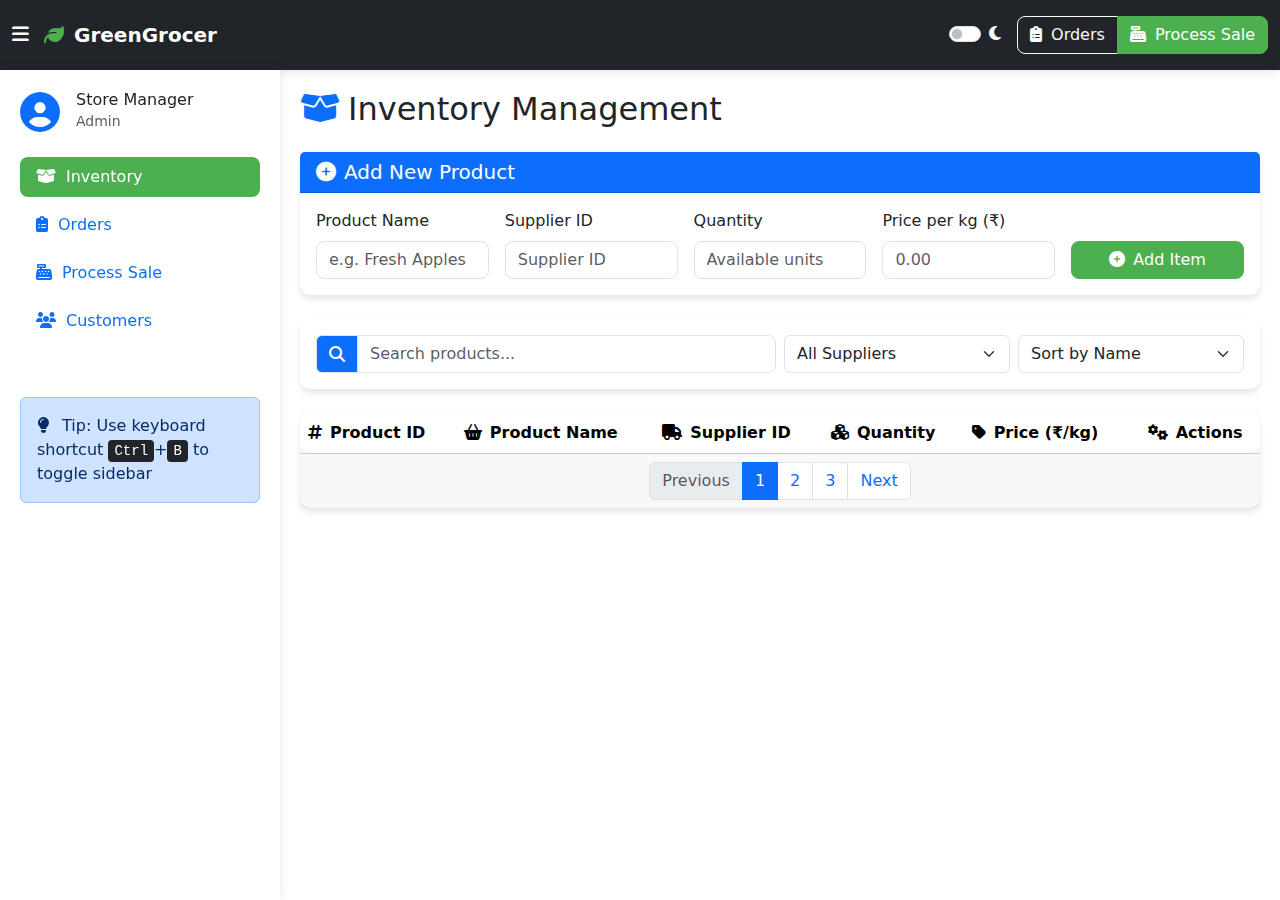
<file: UI/index.html>
<!DOCTYPE html>
<html lang="en" data-bs-theme="light">
<head>
    <meta charset="UTF-8">
    <meta name="viewport" content="width=device-width, initial-scale=1.0">
    <title>Inventory Management | GreenGrocer</title>
    <link rel="stylesheet" href="https://cdn.jsdelivr.net/npm/bootstrap@5.3.0/dist/css/bootstrap.min.css">
    <link rel="stylesheet" href="https://cdnjs.cloudflare.com/ajax/libs/font-awesome/6.4.0/css/all.min.css">
    <script src="https://code.jquery.com/jquery-3.6.0.min.js"></script>
    <link rel="stylesheet" href="index.css">
</head>
<body>
    <!-- Header Navigation -->
    <nav class="navbar navbar-expand-lg navbar-dark bg-dark">
        <div class="container-fluid">
            <a class="btn-toggle-sidebar text-light" id="toggleSidebar">
                <i class="fas fa-bars"></i>
            </a>
            <a class="navbar-brand" href="./index.html">
                <i class="fas fa-leaf logo-icon"></i> GreenGrocer
            </a>
            <div class="ms-auto d-flex align-items-center">
                <div class="form-check form-switch me-3">
                    <input class="form-check-input" type="checkbox" id="themeToggle">
                    <label class="form-check-label text-light" for="themeToggle">
                        <i class="fas fa-moon"></i>
                    </label>
                </div>
                <div class="btn-group">
                    <a href="./orders.html" class="btn btn-outline-light">
                        <i class="fas fa-clipboard-list me-1"></i> Orders
                    </a>
                    <a href="./processale.html" class="btn btn-success">
                        <i class="fas fa-cash-register me-1"></i> Process Sale
                    </a>
                </div>
            </div>
        </div>
    </nav>

    <!-- Sidebar Navigation -->
    <div class="sidebar bg-body" id="sidebar">
        <div class="d-flex align-items-center mb-4">
            <i class="fas fa-user-circle fs-1 text-primary me-3"></i>
            <div>
                <h6 class="mb-0">Store Manager</h6>
                <small class="text-muted">Admin</small>
            </div>
        </div>
        
        <nav class="nav flex-column">
            <a class="nav-link active" href="index.html">
                <i class="fas fa-box-open"></i>Inventory
            </a>
            <a class="nav-link" href="orders.html">
                <i class="fas fa-clipboard-list"></i>Orders
            </a>
            <a class="nav-link" href="processale.html">
                <i class="fas fa-cash-register"></i>Process Sale
            </a>
           
            <a class="nav-link" href="./customer.html">
                <i class="fas fa-users"></i>Customers
            </a>
            
        </nav>
        
        <div class="mt-auto pt-5">
            <div class="alert alert-primary">
                <i class="fas fa-lightbulb me-2"></i> Tip: Use keyboard shortcut <kbd>Ctrl</kbd>+<kbd>B</kbd> to toggle sidebar
            </div>
        </div>
    </div>

    <!-- Main Content -->
    <div class="content-wrapper" id="content">
        <div class="container-fluid p-0">
            <div class="d-flex justify-content-between align-items-center mb-4">
                <h2 class="mb-0"><i class="fas fa-box-open me-2 text-primary"></i>Inventory Management</h2>
                <ol class="breadcrumb mb-0">
                    
                </ol>
            </div>
            
            <!-- Statistics Cards
            <div class="row mb-4">
                <div class="col-md-3">
                    <div class="card stat-card fade-in">
                        <i class="fas fa-box text-primary"></i>
                        <div class="stat-value" id="totalProducts">0</div>
                        <div class="stat-label">Total Products</div>
                    </div>
                </div>
                <div class="col-md-3">
                    <div class="card stat-card fade-in delay-1">
                        <i class="fas fa-dollar-sign text-success"></i>
                        <div class="stat-value" id="inventoryValue">$0</div>
                        <div class="stat-label">Inventory Value</div>
                    </div>
                </div>
                <div class="col-md-3">
                    <div class="card stat-card fade-in delay-2">
                        <i class="fas fa-exclamation-triangle text-warning"></i>
                        <div class="stat-value" id="lowStock">0</div>
                        <div class="stat-label">Low Stock Items</div>
                    </div>
                </div>
                <div class="col-md-3">
                    <div class="card stat-card fade-in delay-3">
                        <i class="fas fa-truck text-info"></i>
                        <div class="stat-value" id="suppliers">0</div>
                        <div class="stat-label">Suppliers</div>
                    </div>
                </div>
            </div>
        -->
            <!-- Add Item Card -->
            <div class="card mb-4 fade-in delay-4">
                <div class="card-header bg-primary text-white">
                    <h5 class="mb-0"><i class="fas fa-plus-circle me-2"></i>Add New Product</h5>
                </div>
                <div class="card-body">
                    <form id="addProductForm">
                        <div class="row g-3">
                            <div class="col-md">
                                <label for="productName" class="form-label">Product Name</label>
                                <input type="text" id="productName" class="form-control" placeholder="e.g. Fresh Apples" required>
                            </div>
                            <div class="col-md">
                                <label for="supplierId" class="form-label">Supplier ID</label>
                                <input type="number" id="supplierId" class="form-control" placeholder="Supplier ID" required>
                            </div>
                            <div class="col-md">
                                <label for="quantity" class="form-label">Quantity</label>
                                <input type="number" id="quantity" class="form-control" placeholder="Available units" required>
                            </div>
                            <div class="col-md">
                                <label for="price" class="form-label">Price per kg (₹)</label>
                                <input type="number" id="price" class="form-control" placeholder="0.00" step="0.01" required>
                            </div>
                            <div class="col-md d-flex align-items-end">
                                <button type="submit" class="btn btn-success w-100">
                                    <i class="fas fa-plus-circle me-2"></i>Add Item
                                </button>
                            </div>
                        </div>
                    </form>
                </div>
            </div>
            
            <!-- Search and Filter -->
            <div class="card mb-4">
                <div class="card-body">
                    <div class="row g-2">
                        <div class="col-md-6">
                            <div class="input-group">
                                <span class="input-group-text bg-primary text-white">
                                    <i class="fas fa-search"></i>
                                </span>
                                <input type="text" id="searchInventory" class="form-control" placeholder="Search products...">
                            </div>
                        </div>
                        <div class="col-md-3">
                            <select id="filterSupplier" class="form-select">
                                <option value="">All Suppliers</option>
                            </select>
                        </div>
                        <div class="col-md-3">
                            <select id="sortInventory" class="form-select">
                                <option value="name">Sort by Name</option>
                                <option value="price">Sort by Price</option>
                                <option value="quantity">Sort by Quantity</option>
                            </select>
                        </div>
                    </div>
                </div>
            </div>
            
            <!-- Inventory Table -->
            <div class="card">
                <div class="card-body p-0">
                    <div class="table-responsive">
                        <table class="table table-hover mb-0">
                            <thead>
                                <tr>
                                    <th><i class="fas fa-hashtag me-2"></i>Product ID</th>
                                    <th><i class="fas fa-shopping-basket me-2"></i>Product Name</th>
                                    <th><i class="fas fa-truck me-2"></i>Supplier ID</th>
                                    <th><i class="fas fa-cubes me-2"></i>Quantity</th>
                                    <th><i class="fas fa-tag me-2"></i>Price (₹/kg)</th>
                                    <th class="text-center"><i class="fas fa-cogs me-2"></i>Actions</th>
                                </tr>
                            </thead>
                            <tbody id="inventoryTable"></tbody>
                        </table>
                    </div>
                </div>
                <div class="card-footer">
                    <nav aria-label="Inventory navigation">
                        <ul class="pagination justify-content-center mb-0">
                            <li class="page-item disabled">
                                <a class="page-link" href="#" tabindex="-1">Previous</a>
                            </li>
                            <li class="page-item active"><a class="page-link" href="#">1</a></li>
                            <li class="page-item"><a class="page-link" href="#">2</a></li>
                            <li class="page-item"><a class="page-link" href="#">3</a></li>
                            <li class="page-item">
                                <a class="page-link" href="#">Next</a>
                            </li>
                        </ul>
                    </nav>
                </div>
            </div>
        </div>
    </div>

    <!-- Toast Notifications -->
    <div class="toast-container position-fixed bottom-0 end-0 p-3">
        <div id="successToast" class="toast align-items-center text-white bg-success border-0" role="alert" aria-live="assertive" aria-atomic="true">
            <div class="d-flex">
                <div class="toast-body">
                    <i class="fas fa-check-circle me-2"></i>
                    <span id="successMessage">Operation completed successfully!</span>
                </div>
                <button type="button" class="btn-close btn-close-white me-2 m-auto" data-bs-dismiss="toast" aria-label="Close"></button>
            </div>
        </div>
    </div>

    <!-- Bootstrap JS -->
    <script src="https://cdnjs.cloudflare.com/ajax/libs/bootstrap/5.3.0/js/bootstrap.bundle.min.js"></script>
    
    <script>
        $(document).ready(function() {
            // Theme toggle functionality
            const themeToggle = document.getElementById('themeToggle');
            
            // Check for saved theme preference or use default
            const savedTheme = localStorage.getItem('theme') || 'light';
            document.documentElement.setAttribute('data-bs-theme', savedTheme);
            
            // Set the toggle to match the current theme
            themeToggle.checked = savedTheme === 'dark';
            
            // Update icon based on theme
            updateThemeIcon();
            
            // Theme toggle event listener
            themeToggle.addEventListener('change', function() {
                const theme = this.checked ? 'dark' : 'light';
                document.documentElement.setAttribute('data-bs-theme', theme);
                localStorage.setItem('theme', theme);
                updateThemeIcon();
            });
            
            function updateThemeIcon() {
                const icon = themeToggle.nextElementSibling.querySelector('i');
                if (themeToggle.checked) {
                    icon.className = 'fas fa-sun';
                } else {
                    icon.className = 'fas fa-moon';
                }
            }
            
            // Sidebar toggle functionality
            const toggleSidebar = document.getElementById('toggleSidebar');
            const sidebar = document.getElementById('sidebar');
            const content = document.getElementById('content');
            
            // Check for saved sidebar state
            const sidebarCollapsed = localStorage.getItem('sidebarCollapsed') === 'true';
            if (sidebarCollapsed) {
                sidebar.classList.add('sidebar-collapsed');
                content.classList.add('content-expanded');
            }
            
            toggleSidebar.addEventListener('click', function() {
                sidebar.classList.toggle('sidebar-collapsed');
                content.classList.toggle('content-expanded');
                localStorage.setItem('sidebarCollapsed', sidebar.classList.contains('sidebar-collapsed'));
            });
            
            // Keyboard shortcut for sidebar toggle (Ctrl+B)
            document.addEventListener('keydown', function(e) {
                if (e.ctrlKey && e.key === 'b') {
                    e.preventDefault();
                    toggleSidebar.click();
                }
            });
            
            // Load inventory data
            loadInventory();
            
            // Add product form submission
            $("#addProductForm").submit(function(event) {
                event.preventDefault();
                let productData = {
                    ProductName: $("#productName").val(),
                    SupplierID: $("#supplierId").val(),
                    Quantity: $("#quantity").val(),
                    Price: $("#price").val()
                };

                $.ajax({
                    url: "http://127.0.0.1:5000/insertProduct",
                    type: "POST",
                    data: { data: JSON.stringify(productData) },
                    success: function(response) {
                        showToast("Product added successfully!");
                        loadInventory();
                        $("#addProductForm")[0].reset();
                    },
                    error: function() {
                        showToast("Error adding product", "error");
                    }
                });
            });
            
            // Search functionality
            $("#searchInventory").on("keyup", function() {
                let value = $(this).val().toLowerCase();
                $("#inventoryTable tr").filter(function() {
                    $(this).toggle($(this).text().toLowerCase().indexOf(value) > -1)
                });
            });
            
            // Show toast notifications
            function showToast(message, type = "success") {
                const toast = document.getElementById('successToast');
                const messageElement = document.getElementById('successMessage');
                
                // Set message
                messageElement.textContent = message;
                
                // Set toast type
                toast.className = toast.className.replace(/bg-\w+/, '');
                toast.classList.add(type === 'success' ? 'bg-success' : 'bg-danger');
                
                // Show toast
                const bsToast = new bootstrap.Toast(toast);
                bsToast.show();
            }
        });

        // Load Inventory
        function loadInventory() {
            $.ajax({
                url: "http://127.0.0.1:5000/getproducts",
                type: "GET",
                success: function(data) {
                    let tableBody = $("#inventoryTable");
                    tableBody.empty();
                    
                    // Update statistics
                    $("#totalProducts").text(data.length);
                    
                    let totalValue = 0;
                    let lowStockCount = 0;
                    let supplierSet = new Set();
                    
                    data.forEach(product => {
                        let productId = product[0];
                        let productName = product[1];
                        let supplierId = product[2];
                        let quantity = product[3];
                        let price = product[4];
                        
                        // Calculate stats
                        totalValue += quantity * price;
                        if (quantity < 10) lowStockCount++;
                        supplierSet.add(supplierId);
                        
                        // Create row with appropriate styling
                        let stockStatus = quantity < 10 ? 
                            '<span class="badge bg-danger">Low</span>' : 
                            (quantity < 30 ? '<span class="badge bg-warning">Medium</span>' : 
                            '<span class="badge bg-success">Good</span>');
                        
                        let row = `<tr>
                            <td>${productId}</td>
                            <td><strong>${productName}</strong></td>
                            <td>${supplierId}</td>
                            <td>${quantity} ${stockStatus}</td>
                            <td>₹${parseFloat(price).toFixed(2)}</td>
                            <td class="text-center">
                                <button class="btn btn-sm btn-outline-primary me-1">
                                    <i class="fas fa-edit"></i>
                                </button>
                                <button class="btn btn-sm btn-outline-danger" onclick="deleteProduct(${productId})">
                                    <i class="fas fa-trash"></i>
                                </button>
                            </td>
                        </tr>`;
                        tableBody.append(row);
                    });
                    
                    // Update dashboard stats
                    $("#inventoryValue").text('₹' + totalValue.toFixed(2));
                    $("#lowStock").text(lowStockCount);
                    $("#suppliers").text(supplierSet.size);
                }
            });
        }

        // Delete Product
        window.deleteProduct = function(productId) {
            if(confirm("Are you sure you want to delete this product?")) {
                $.ajax({
                    url: "http://127.0.0.1:5000/deleteProduct",
                    type: "POST",
                    data: JSON.stringify({ product: productId }),
                    contentType: "application/json",
                    success: function(response) {
                        // Show success toast
                        const toast = document.getElementById('successToast');
                        const bsToast = new bootstrap.Toast(toast);
                        document.getElementById('successMessage').textContent = "Product deleted successfully!";
                        bsToast.show();
                        
                        loadInventory();
                    },
                    error: function() {
                        alert("Error deleting product");
                    }
                });
            }
        };

        // Navigation functions - preserved from original code
        function viewOrders() {
            window.location.href = "orders.html";
        }

        function processSale() {
            window.location.href = "processSale.html";
        }
    </script>
</body>
</html>
</file>
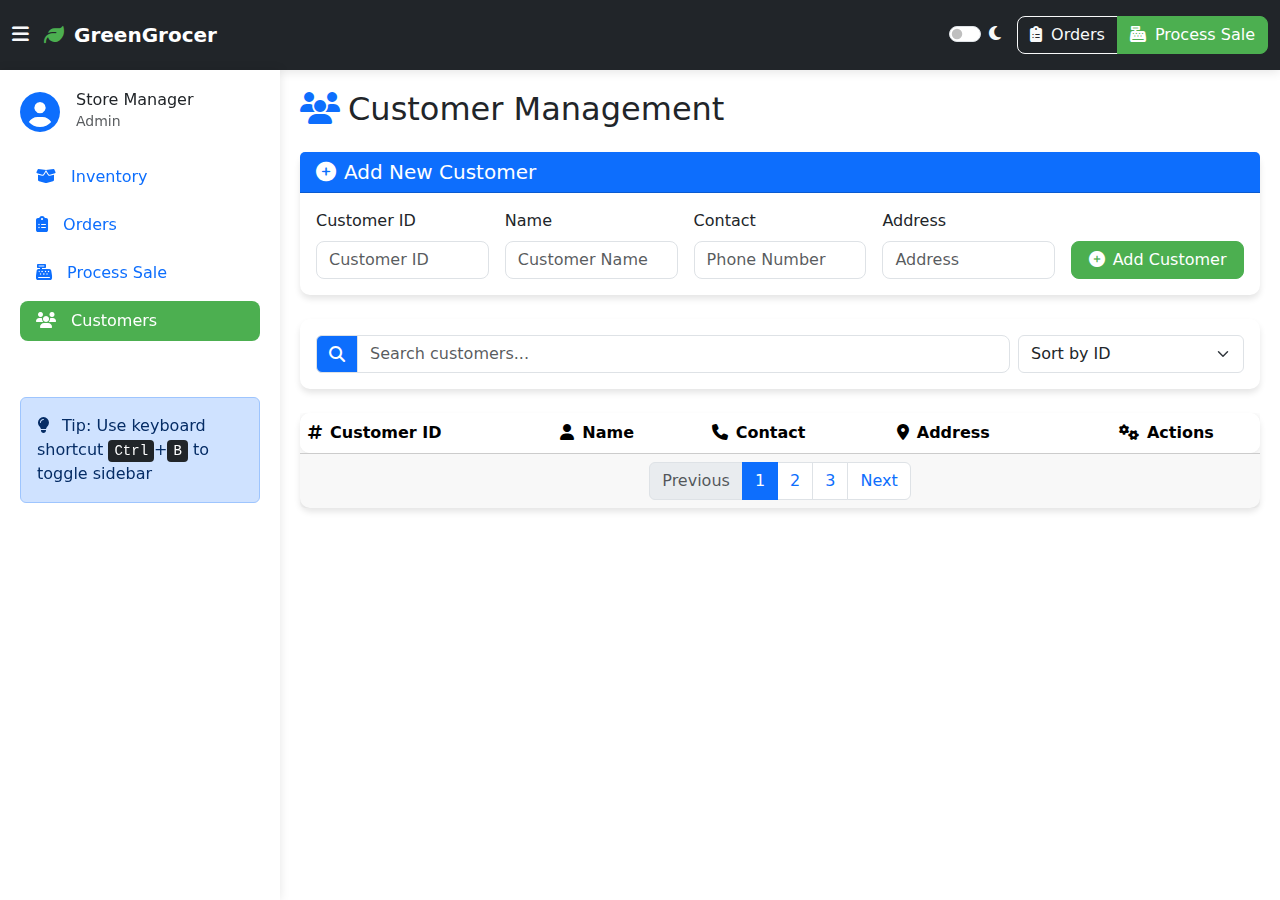
<file: UI/customer.html>
<!DOCTYPE html>
<html lang="en" data-bs-theme="light">
<head>
    <meta charset="UTF-8">
    <meta name="viewport" content="width=device-width, initial-scale=1.0">
    <title>Customer Management | GreenGrocer</title>
    <link rel="stylesheet" href="https://cdn.jsdelivr.net/npm/bootstrap@5.3.0/dist/css/bootstrap.min.css">
    <link rel="stylesheet" href="https://cdnjs.cloudflare.com/ajax/libs/font-awesome/6.4.0/css/all.min.css">
    <script src="https://code.jquery.com/jquery-3.6.0.min.js"></script>
    <link rel="stylesheet" href="index.css">
</head>
<body>
    <!-- Header Navigation -->
    <nav class="navbar navbar-expand-lg navbar-dark bg-dark">
        <div class="container-fluid">
            <a class="btn-toggle-sidebar text-light" id="toggleSidebar">
                <i class="fas fa-bars"></i>
            </a>
            <a class="navbar-brand" href="#">
                <i class="fas fa-leaf logo-icon"></i> GreenGrocer
            </a>
            <div class="ms-auto d-flex align-items-center">
                <div class="form-check form-switch me-3">
                    <input class="form-check-input" type="checkbox" id="themeToggle">
                    <label class="form-check-label text-light" for="themeToggle">
                        <i class="fas fa-moon"></i>
                    </label>
                </div>
                <div class="btn-group">
                    <a href="./orders.html" class="btn btn-outline-light">
                        <i class="fas fa-clipboard-list me-1"></i> Orders
                    </a>
                    <a href="./processale.html" class="btn btn-success">
                        <i class="fas fa-cash-register me-1"></i> Process Sale
                    </a>
                </div>
            </div>
        </div>
    </nav>

    <!-- Sidebar Navigation -->
    <div class="sidebar bg-body" id="sidebar">
        <div class="d-flex align-items-center mb-4">
            <i class="fas fa-user-circle fs-1 text-primary me-3"></i>
            <div>
                <h6 class="mb-0">Store Manager</h6>
                <small class="text-muted">Admin</small>
            </div>
        </div>
        
        <nav class="nav flex-column">
            <a class="nav-link" href="index.html">
                <i class="fas fa-box-open"></i> Inventory
            </a>
            <a class="nav-link" href="orders.html">
                <i class="fas fa-clipboard-list"></i> Orders
            </a>
            <a class="nav-link" href="processale.html">
                <i class="fas fa-cash-register"></i> Process Sale
            </a>
           
            <a class="nav-link active" href="./customer.html">
                <i class="fas fa-users"></i> Customers
            </a>
            
        </nav>
        
        <div class="mt-auto pt-5">
            <div class="alert alert-primary">
                <i class="fas fa-lightbulb me-2"></i> Tip: Use keyboard shortcut <kbd>Ctrl</kbd>+<kbd>B</kbd> to toggle sidebar
            </div>
        </div>
    </div>

    <!-- Main Content -->
    <div class="content-wrapper" id="content">
        <div class="container-fluid p-0">
            <div class="d-flex justify-content-between align-items-center mb-4">
                <h2 class="mb-0"><i class="fas fa-users me-2 text-primary"></i>Customer Management</h2>
                <ol class="breadcrumb mb-0">
                    
                </ol>
            </div>
            
            <!-- Add Customer Card -->
            <div class="card mb-4 fade-in delay-4">
                <div class="card-header bg-primary text-white">
                    <h5 class="mb-0"><i class="fas fa-plus-circle me-2"></i>Add New Customer</h5>
                </div>
                <div class="card-body">
                    <form id="addCustomerForm">
                        <div class="row g-3">
                            <div class="col-md">
                                <label for="customerID" class="form-label">Customer ID</label>
                                <input type="number" id="customerID" class="form-control" placeholder="Customer ID" required>
                            </div>
                            <div class="col-md">
                                <label for="name" class="form-label">Name</label>
                                <input type="text" id="name" class="form-control" placeholder="Customer Name" required>
                            </div>
                            <div class="col-md">
                                <label for="contact" class="form-label">Contact</label>
                                <input type="text" id="contact" class="form-control" placeholder="Phone Number" required>
                            </div>
                            <div class="col-md">
                                <label for="address" class="form-label">Address</label>
                                <input type="text" id="address" class="form-control" placeholder="Address" required>
                            </div>
                            <div class="col-md d-flex align-items-end">
                                <button type="submit" class="btn btn-success w-100">
                                    <i class="fas fa-plus-circle me-2"></i>Add Customer
                                </button>
                            </div>
                        </div>
                    </form>
                </div>
            </div>
            
            <!-- Search and Filter -->
            <div class="card mb-4">
                <div class="card-body">
                    <div class="row g-2">
                        <div class="col-md-9">
                            <div class="input-group">
                                <span class="input-group-text bg-primary text-white">
                                    <i class="fas fa-search"></i>
                                </span>
                                <input type="text" id="searchCustomers" class="form-control" placeholder="Search customers...">
                            </div>
                        </div>
                        <div class="col-md-3">
                            <select id="sortCustomers" class="form-select">
                                <option value="id">Sort by ID</option>
                                <option value="name">Sort by Name</option>
                                <option value="contact">Sort by Contact</option>
                            </select>
                        </div>
                    </div>
                </div>
            </div>
            
            <!-- Customer Table -->
            <div class="card">
                <div class="card-body p-0">
                    <div class="table-responsive">
                        <table class="table table-hover mb-0">
                            <thead>
                                <tr>
                                    <th><i class="fas fa-hashtag me-2"></i>Customer ID</th>
                                    <th><i class="fas fa-user me-2"></i>Name</th>
                                    <th><i class="fas fa-phone me-2"></i>Contact</th>
                                    <th><i class="fas fa-map-marker-alt me-2"></i>Address</th>
                                    <th class="text-center"><i class="fas fa-cogs me-2"></i>Actions</th>
                                </tr>
                            </thead>
                            <tbody id="customerTable"></tbody>
                        </table>
                    </div>
                </div>
                <div class="card-footer">
                    <nav aria-label="Customer navigation">
                        <ul class="pagination justify-content-center mb-0">
                            <li class="page-item disabled">
                                <a class="page-link" href="#" tabindex="-1">Previous</a>
                            </li>
                            <li class="page-item active"><a class="page-link" href="#">1</a></li>
                            <li class="page-item"><a class="page-link" href="#">2</a></li>
                            <li class="page-item"><a class="page-link" href="#">3</a></li>
                            <li class="page-item">
                                <a class="page-link" href="#">Next</a>
                            </li>
                        </ul>
                    </nav>
                </div>
            </div>
        </div>
    </div>

    <!-- Toast Notifications -->
    <div class="toast-container position-fixed bottom-0 end-0 p-3">
        <div id="successToast" class="toast align-items-center text-white bg-success border-0" role="alert" aria-live="assertive" aria-atomic="true">
            <div class="d-flex">
                <div class="toast-body">
                    <i class="fas fa-check-circle me-2"></i>
                    <span id="successMessage">Operation completed successfully!</span>
                </div>
                <button type="button" class="btn-close btn-close-white me-2 m-auto" data-bs-dismiss="toast" aria-label="Close"></button>
            </div>
        </div>
    </div>

    <!-- Bootstrap JS -->
    <script src="https://cdnjs.cloudflare.com/ajax/libs/bootstrap/5.3.0/js/bootstrap.bundle.min.js"></script>
    
    <script>
        $(document).ready(function() {
            // Theme toggle functionality
            const themeToggle = document.getElementById('themeToggle');
            
            // Check for saved theme preference or use default
            const savedTheme = localStorage.getItem('theme') || 'light';
            document.documentElement.setAttribute('data-bs-theme', savedTheme);
            
            // Set the toggle to match the current theme
            themeToggle.checked = savedTheme === 'dark';
            
            // Update icon based on theme
            updateThemeIcon();
            
            // Theme toggle event listener
            themeToggle.addEventListener('change', function() {
                const theme = this.checked ? 'dark' : 'light';
                document.documentElement.setAttribute('data-bs-theme', theme);
                localStorage.setItem('theme', theme);
                updateThemeIcon();
            });
            
            function updateThemeIcon() {
                const icon = themeToggle.nextElementSibling.querySelector('i');
                if (themeToggle.checked) {
                    icon.className = 'fas fa-sun';
                } else {
                    icon.className = 'fas fa-moon';
                }
            }
            
            // Sidebar toggle functionality
            const toggleSidebar = document.getElementById('toggleSidebar');
            const sidebar = document.getElementById('sidebar');
            const content = document.getElementById('content');
            
            // Check for saved sidebar state
            const sidebarCollapsed = localStorage.getItem('sidebarCollapsed') === 'true';
            if (sidebarCollapsed) {
                sidebar.classList.add('sidebar-collapsed');
                content.classList.add('content-expanded');
            }
            
            toggleSidebar.addEventListener('click', function() {
                sidebar.classList.toggle('sidebar-collapsed');
                content.classList.toggle('content-expanded');
                localStorage.setItem('sidebarCollapsed', sidebar.classList.contains('sidebar-collapsed'));
            });
            
            // Keyboard shortcut for sidebar toggle (Ctrl+B)
            document.addEventListener('keydown', function(e) {
                if (e.ctrlKey && e.key === 'b') {
                    e.preventDefault();
                    toggleSidebar.click();
                }
            });
            
            // Load customers data
            loadCustomers();
            
            // Add customer form submission
           // Replace the AJAX call in the form submission with this:
$("#addCustomerForm").submit(function(event) {
    event.preventDefault();
    let customerData = {
        CustomerID: $("#customerID").val(),
        Name: $("#name").val(),
        Contact: $("#contact").val(),
        Address: $("#address").val()
    };

    fetch('http://127.0.0.1:5000/insert_customer', {
        method: 'POST',
        headers: { 'Content-Type': 'application/json' },
        body: JSON.stringify(customerData)
    })
    .then(response => response.json())
    .then(() => {
        showToast("Customer added successfully!");
        loadCustomers();
        $("#addCustomerForm")[0].reset();
    })
    .catch(error => {
        showToast("Error adding customer", "error");
        console.error('Error:', error);
    });
});
            
            // Search functionality
            $("#searchCustomers").on("keyup", function() {
                let value = $(this).val().toLowerCase();
                $("#customerTable tr").filter(function() {
                    $(this).toggle($(this).text().toLowerCase().indexOf(value) > -1)
                });
            });
            
            // Show toast notifications
            function showToast(message, type = "success") {
                const toast = document.getElementById('successToast');
                const messageElement = document.getElementById('successMessage');
                
                // Set message
                messageElement.textContent = message;
                
                // Set toast type
                toast.className = toast.className.replace(/bg-\w+/, '');
                toast.classList.add(type === 'success' ? 'bg-success' : 'bg-danger');
                
                // Show toast
                const bsToast = new bootstrap.Toast(toast);
                bsToast.show();
            }
        });

        // Load Customers
        function loadCustomers() {
            $.ajax({
                url: "http://127.0.0.1:5000/customers",
                type: "GET",
                success: function(data) {
                    let tableBody = $("#customerTable");
                    tableBody.empty();
                    
                    data.forEach(customer => {
                        let customerId = customer[0];
                        let name = customer[1];
                        let contact = customer[2];
                        let address = customer[3];
                        
                        let row = `<tr>
                            <td>${customerId}</td>
                            <td><strong>${name}</strong></td>
                            <td>${contact}</td>
                            <td>${address}</td>
                            <td class="text-center">
                                <button class="btn btn-sm btn-outline-primary me-1">
                                    <i class="fas fa-edit"></i>
                                </button>
                                <button class="btn btn-sm btn-outline-danger" onclick="deleteCustomer(${customerId})">
                                    <i class="fas fa-trash"></i>
                                </button>
                            </td>
                        </tr>`;
                        tableBody.append(row);
                    });
                }
            });
        }

        // Delete Customer
        window.deleteCustomer = function(customerId) {
            if(confirm("Are you sure you want to delete this customer?")) {
                $.ajax({
                    url: "http://127.0.0.1:5000/delete_customer",
                    type: "POST",
                    data: JSON.stringify({ CustomerID: customerId }),
                    contentType: "application/json",
                    success: function(response) {
                        // Show success toast
                        const toast = document.getElementById('successToast');
                        const bsToast = new bootstrap.Toast(toast);
                        document.getElementById('successMessage').textContent = "Customer deleted successfully!";
                        bsToast.show();
                        
                        loadCustomers();
                    },
                    error: function() {
                        alert("Error deleting customer");
                    }
                });
            }
        };
    </script>
</body>
</html>
</file>
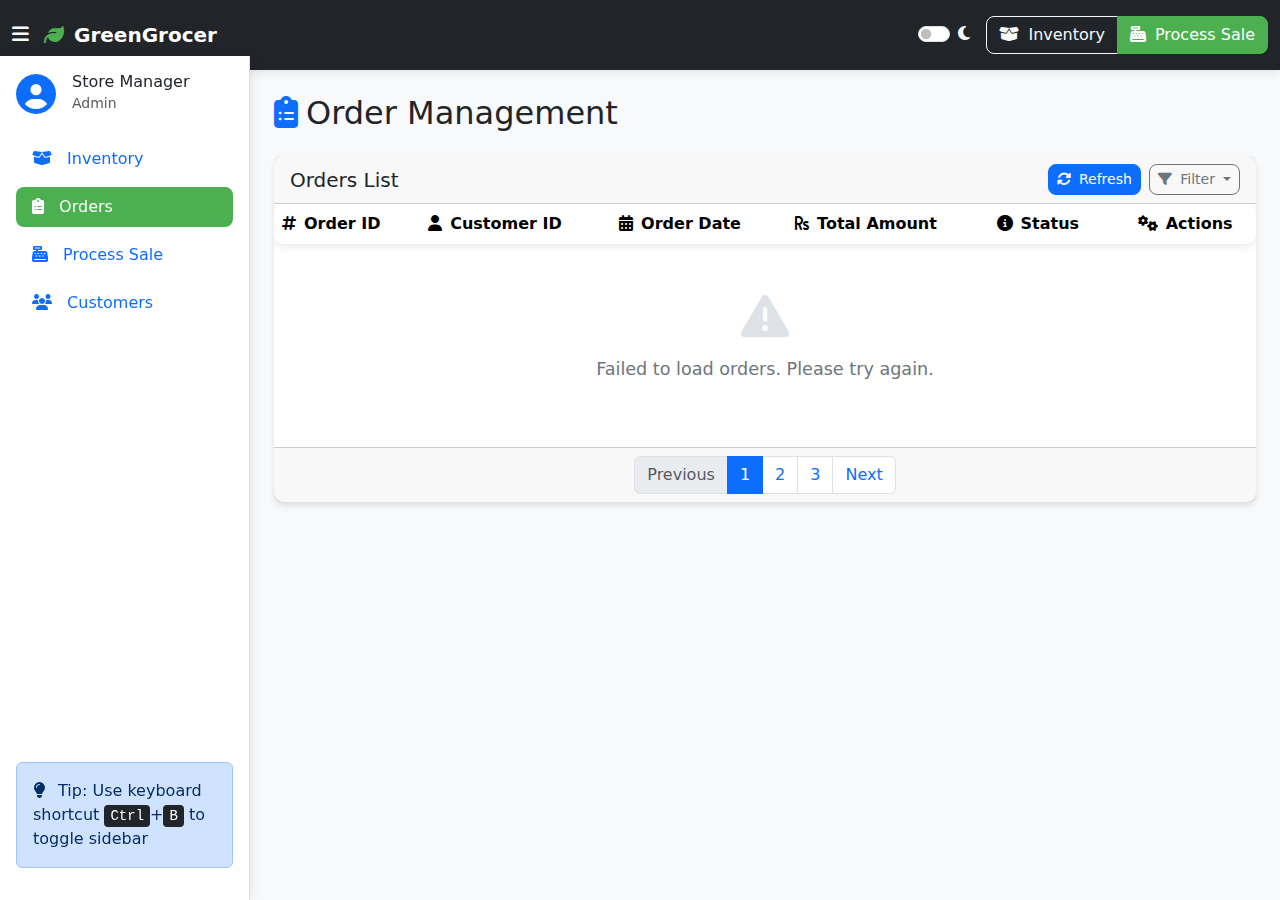
<file: UI/orders.html>
<!DOCTYPE html>
<html lang="en" data-bs-theme="light">
<head>
    <meta charset="UTF-8">
    <meta name="viewport" content="width=device-width, initial-scale=1.0">
    <title>GreenGrocer - Orders</title>
    <link rel="stylesheet" href="https://cdn.jsdelivr.net/npm/bootstrap@5.3.0/dist/css/bootstrap.min.css">
    <link rel="stylesheet" href="https://cdnjs.cloudflare.com/ajax/libs/font-awesome/6.4.0/css/all.min.css">
    <script src="https://code.jquery.com/jquery-3.6.0.min.js"></script>
    <link rel="stylesheet" href="index.css">
    
    <style>
        :root {
            --primary: rgb(13 110 253);
            --primary-dark: #38973d;
            --accent: #ff9800;
            --success: #28a745;
            --danger: #dc3545;
            --warning: #ffc107;
            --text-primary: #212529;
            --text-secondary: #6c757d;
            --bg-primary: #ffffff;
            --bg-secondary: #f8f9fa;
            --border-color: #dee2e6;
            --shadow: rgba(0, 0, 0, 0.1);
            --header-bg: #f8f9fa;
            --card-bg: #ffffff;
            --table-stripe: rgba(0, 0, 0, 0.03);
        }

        [data-bs-theme="dark"] {
            --primary: #66bb6a;
            --primary-dark: #43a047;
            --accent: #ffb74d;
            --success: #4caf50;
            --danger: #f44336;
            --warning: #ffb300;
            --text-primary: #e0e0e0;
            --text-secondary: #adb5bd;
            --bg-primary: #121212;
            --bg-secondary: #1e1e1e;
            --border-color: #333333;
            --shadow: rgba(0, 0, 0, 0.3);
            --header-bg: #1a1a1a;
            --card-bg: #242424;
            --table-stripe: rgba(255, 255, 255, 0.05);
        }

        * {
            margin: 0;
            padding: 0;
            box-sizing: border-box;
        }

        body {
            font-family: system-ui, -apple-system, "Segoe UI", Roboto, "Helvetica Neue", "Noto Sans", "Liberation Sans", Arial, sans-serif;
            background-color: var(--bg-secondary);
            color: var(--text-primary);
            transition: all 0.3s ease;
            min-height: 100vh;
        }

        .status {
            padding: 0.25rem 0.5rem;
            border-radius: 4px;
            font-size: 0.8rem;
            font-weight: 500;
            text-align: center;
            display: inline-block;
            min-width: 100px;
        }

        .status-delivered {
            background-color: var(--success);
            color: white;
        }

        .status-processing {
            background-color: var(--warning);
            color: #212529;
        }

        .status-pending {
            background-color: var(--accent);
            color: white;
        }

        .status-cancelled {
            background-color: var(--danger);
            color: white;
        }

        .empty-state {
            text-align: center;
            padding: 3rem 0;
            color: var(--text-secondary);
        }

        .empty-state i {
            font-size: 3rem;
            margin-bottom: 1rem;
            color: var(--border-color);
        }

        .empty-state p {
            font-size: 1.1rem;
        }

        /* Loading spinner */
        .spinner {
            display: inline-block;
            width: 40px;
            height: 40px;
            border: 4px solid rgba(65, 162, 68, 0.3);
            border-radius: 50%;
            border-top-color: var(--primary);
            animation: spin 1s ease-in-out infinite;
        }

        @keyframes spin {
            to {
                transform: rotate(360deg);
            }
        }

        .loading {
            display: flex;
            justify-content: center;
            align-items: center;
            padding: 2rem 0;
        }
        
        /* Sidebar and Content Layout */
        .sidebar {
            position: fixed;
            left: 0;
            top: 56px;
            bottom: 0;
            width: 250px;
            background-color: var(--bg-primary);
            border-right: 1px solid var(--border-color);
            transition: all 0.3s ease;
            z-index: 1000;
            padding: 1rem;
            display: flex;
            flex-direction: column;
            overflow-y: auto;
        }

        .sidebar-collapsed {
            left: -250px;
        }

        .content-wrapper {
            margin-left: 250px;
            padding: 1.5rem;
            transition: all 0.3s ease;
        }

        .content-expanded {
            margin-left: 0;
        }

        .btn-toggle-sidebar {
            cursor: pointer;
            margin-right: 15px;
        }
    </style>
</head>
<body>
    <!-- Header Navigation -->
    <nav class="navbar navbar-expand-lg navbar-dark bg-dark">
        <div class="container-fluid">
            <a class="btn-toggle-sidebar text-light" id="toggleSidebar">
                <i class="fas fa-bars"></i>
            </a>
            <a class="navbar-brand" href="#">
                <i class="fas fa-leaf logo-icon"></i> GreenGrocer
            </a>
            <div class="ms-auto d-flex align-items-center">
                <div class="form-check form-switch me-3">
                    <input class="form-check-input" type="checkbox" id="themeToggle">
                    <label class="form-check-label text-light" for="themeToggle">
                        <i class="fas fa-moon"></i>
                    </label>
                </div>
                <div class="btn-group">
                    <a href="./index.html" class="btn btn-outline-light">
                        <i class="fas fa-box-open me-1"></i> Inventory
                    </a>
                    <a href="./processale.html" class="btn btn-success">
                        <i class="fas fa-cash-register me-1"></i> Process Sale
                    </a>
                </div>
            </div>
        </div>
    </nav>

    <!-- Sidebar Navigation -->
    <div class="sidebar bg-body" id="sidebar">
        <div class="d-flex align-items-center mb-4">
            <i class="fas fa-user-circle fs-1 text-primary me-3"></i>
            <div>
                <h6 class="mb-0">Store Manager</h6>
                <small class="text-muted">Admin</small>
            </div>
        </div>
        
        <nav class="nav flex-column">
            <a class="nav-link" href="index.html">
                <i class="fas fa-box-open"></i> Inventory
            </a>
            <a class="nav-link active" href="orders.html">
                <i class="fas fa-clipboard-list"></i> Orders
            </a>
            <a class="nav-link" href="processale.html">
                <i class="fas fa-cash-register"></i> Process Sale
            </a>
           
            <a class="nav-link" href="./customer.html">
                <i class="fas fa-users"></i> Customers
            </a>
        </nav>
        
        <div class="mt-auto pt-5">
            <div class="alert alert-primary">
                <i class="fas fa-lightbulb me-2"></i> Tip: Use keyboard shortcut <kbd>Ctrl</kbd>+<kbd>B</kbd> to toggle sidebar
            </div>
        </div>
    </div>

    <!-- Main Content -->
    <div class="content-wrapper" id="content">
        <div class="container-fluid p-0">
            <div class="d-flex justify-content-between align-items-center mb-4">
                <h2 class="mb-0"><i class="fas fa-clipboard-list me-2 text-primary"></i>Order Management</h2>
                <ol class="breadcrumb mb-0"></ol>
            </div>
            
            <!-- Orders Card -->
            <div class="card">
                <div class="card-header d-flex justify-content-between align-items-center">
                    <h5 class="mb-0">Orders List</h5>
                    <div class="d-flex">
                        <button id="refreshBtn" class="btn btn-sm btn-primary me-2">
                            <i class="fas fa-sync-alt me-1"></i> Refresh
                        </button>
                        <div class="dropdown">
                            <button class="btn btn-sm btn-outline-secondary dropdown-toggle" type="button" id="filterDropdownBtn" data-bs-toggle="dropdown" aria-expanded="false">
                                <i class="fas fa-filter me-1"></i> Filter
                            </button>
                            <ul class="dropdown-menu dropdown-menu-end" id="filterDropdown" aria-labelledby="filterDropdownBtn">
                                <li><a class="dropdown-item" href="#" data-filter="all">All Orders</a></li>
                                <li><a class="dropdown-item" href="#" data-filter="pending">Pending</a></li>
                                <li><a class="dropdown-item" href="#" data-filter="processing">Processing</a></li>
                                <li><a class="dropdown-item" href="#" data-filter="delivered">Delivered</a></li>
                                <li><a class="dropdown-item" href="#" data-filter="cancelled">Cancelled</a></li>
                            </ul>
                        </div>
                    </div>
                </div>
                <div class="card-body p-0">
                    <div class="table-responsive">
                        <table class="table table-hover mb-0">
                            <thead>
                                <tr>
                                    <th><i class="fas fa-hashtag me-2"></i>Order ID</th>
                                    <th><i class="fas fa-user me-2"></i>Customer ID</th>
                                    <th><i class="fas fa-calendar-alt me-2"></i>Order Date</th>
                                    <th><i class="fas fa-rupee-sign me-2"></i>Total Amount</th>
                                    <th><i class="fas fa-info-circle me-2"></i>Status</th>
                                    <th class="text-center"><i class="fas fa-cogs me-2"></i>Actions</th>
                                </tr>
                            </thead>
                            <tbody id="orderTable">
                                <!-- Orders will be loaded here -->
                            </tbody>
                        </table>
                        <div id="loadingIndicator" class="loading">
                            <div class="spinner"></div>
                        </div>
                        <div id="emptyState" class="empty-state" style="display: none;">
                            <i class="fas fa-shopping-cart"></i>
                            <p>No orders found</p>
                        </div>
                    </div>
                </div>
                <div class="card-footer">
                    <nav aria-label="Orders navigation">
                        <ul class="pagination justify-content-center mb-0">
                            <li class="page-item disabled">
                                <a class="page-link" href="#" tabindex="-1">Previous</a>
                            </li>
                            <li class="page-item active"><a class="page-link" href="#">1</a></li>
                            <li class="page-item"><a class="page-link" href="#">2</a></li>
                            <li class="page-item"><a class="page-link" href="#">3</a></li>
                            <li class="page-item">
                                <a class="page-link" href="#">Next</a>
                            </li>
                        </ul>
                    </nav>
                </div>
            </div>
        </div>
    </div>

    <!-- Toast Notifications -->
    <div class="toast-container position-fixed bottom-0 end-0 p-3">
        <div id="successToast" class="toast align-items-center text-white bg-success border-0" role="alert" aria-live="assertive" aria-atomic="true">
            <div class="d-flex">
                <div class="toast-body">
                    <i class="fas fa-check-circle me-2"></i>
                    <span id="successMessage">Operation completed successfully!</span>
                </div>
                <button type="button" class="btn-close btn-close-white me-2 m-auto" data-bs-dismiss="toast" aria-label="Close"></button>
            </div>
        </div>
    </div>

    <!-- Bootstrap JS -->
    <script src="https://cdnjs.cloudflare.com/ajax/libs/bootstrap/5.3.0/js/bootstrap.bundle.min.js"></script>
    
    <script>
        $(document).ready(function() {
            // Theme toggle functionality
            const themeToggle = document.getElementById('themeToggle');
            
            // Check for saved theme preference or use default
            const savedTheme = localStorage.getItem('theme') || 'light';
            document.documentElement.setAttribute('data-bs-theme', savedTheme);
            
            // Set the toggle to match the current theme
            themeToggle.checked = savedTheme === 'dark';
            
            // Update icon based on theme
            updateThemeIcon();
            
            // Theme toggle event listener
            themeToggle.addEventListener('change', function() {
                const theme = this.checked ? 'dark' : 'light';
                document.documentElement.setAttribute('data-bs-theme', theme);
                localStorage.setItem('theme', theme);
                updateThemeIcon();
            });
            
            function updateThemeIcon() {
                const icon = themeToggle.nextElementSibling.querySelector('i');
                if (themeToggle.checked) {
                    icon.className = 'fas fa-sun';
                } else {
                    icon.className = 'fas fa-moon';
                }
            }
            
            // Sidebar toggle functionality
            const toggleSidebar = document.getElementById('toggleSidebar');
            const sidebar = document.getElementById('sidebar');
            const content = document.getElementById('content');
            
            // Check for saved sidebar state
            const sidebarCollapsed = localStorage.getItem('sidebarCollapsed') === 'true';
            if (sidebarCollapsed) {
                sidebar.classList.add('sidebar-collapsed');
                content.classList.add('content-expanded');
            }
            
            toggleSidebar.addEventListener('click', function() {
                sidebar.classList.toggle('sidebar-collapsed');
                content.classList.toggle('content-expanded');
                localStorage.setItem('sidebarCollapsed', sidebar.classList.contains('sidebar-collapsed'));
            });
            
            // Keyboard shortcut for sidebar toggle (Ctrl+B)
            document.addEventListener('keydown', function(e) {
                if (e.ctrlKey && e.key === 'b') {
                    e.preventDefault();
                    toggleSidebar.click();
                }
            });
            
            // Load orders data
            loadOrders();
            
            // Refresh button
            $('#refreshBtn').on('click', function() {
                loadOrders();
            });
            
            // Filter functionality
            $('#filterDropdown a').on('click', function(e) {
                e.preventDefault();
                const filter = $(this).data('filter');
                filterOrders(filter);
            });
            
            // Function to download order data
            $(document).on('click', '.download-btn', function() {
                const orderRow = $(this).closest('tr');
                const orderId = orderRow.find('td:first-child').text();
                const customerId = orderRow.find('td:nth-child(2)').text();
                const orderDate = orderRow.find('td:nth-child(3)').text();
                const totalAmount = orderRow.find('td:nth-child(4)').text().replace('₹', '');
                const status = orderRow.find('td:nth-child(5) .status').text();
                
                // Create the content of the file
                const content = `Order Details\n--------------\nOrder ID: ${orderId}\nCustomer ID: ${customerId}\nOrder Date: ${orderDate}\nTotal Amount: ₹${totalAmount}\nStatus: ${status}\n`;
                
                // Create a Blob with the content
                const blob = new Blob([content], { type: 'text/plain' });
                
                // Create a temporary URL for the Blob
                const url = window.URL.createObjectURL(blob);
                
                // Create a temporary link element
                const a = document.createElement('a');
                a.href = url;
                a.download = `Order_${orderId}.txt`;
                
                // Append the link to the body, click it, and remove it
                document.body.appendChild(a);
                a.click();
                
                // Clean up
                window.URL.revokeObjectURL(url);
                document.body.removeChild(a);
                
                // Show success toast
                showToast("Order details downloaded successfully!");
            });
            
            function loadOrders() {
                $('#loadingIndicator').show();
                $('#emptyState').hide();
                
                $.ajax({
                    url: "http://127.0.0.1:5000/orders",
                    type: "GET",
                    success: function(data) {
                        let tableBody = $("#orderTable");
                        tableBody.empty();
                        
                        if (data.length === 0) {
                            $('#emptyState').show();
                        } else {
                            data.forEach(order => {
                                // Status classes mapping
                                const statusClass = getStatusClass(order[4].toLowerCase());
                                
                                let row = `<tr>
                                    <td>${order[0]}</td>
                                    <td>${order[1]}</td>
                                    <td>${order[2]}</td>
                                    <td>₹${parseFloat(order[3]).toFixed(2)}</td>
                                    <td><span class="status ${statusClass}">${order[4]}</span></td>
                                    <td class="text-center">
                                        <button class="btn btn-sm btn-outline-primary download-btn" data-order-id="${order[0]}">
                                            <i class="fas fa-download"></i>
                                        </button>
                                        <button class="btn btn-sm btn-outline-info">
                                            <i class="fas fa-eye"></i>
                                        </button>
                                    </td>
                                </tr>`;
                                tableBody.append(row);
                            });
                        }
                        
                        $('#loadingIndicator').hide();
                    },
                    error: function() {
                        $('#loadingIndicator').hide();
                        $('#emptyState').show();
                        $('#emptyState i').removeClass('fa-shopping-cart').addClass('fa-exclamation-triangle');
                        $('#emptyState p').text('Failed to load orders. Please try again.');
                    }
                });
            }
            
            function getStatusClass(status) {
                switch(status.toLowerCase()) {
                    case 'delivered':
                        return 'status-delivered';
                    case 'processing':
                        return 'status-processing';
                    case 'pending':
                        return 'status-pending';
                    case 'cancelled':
                        return 'status-cancelled';
                    default:
                        return 'status-pending';
                }
            }
            
            function filterOrders(filter) {
                if (filter === 'all') {
                    $('#orderTable tr').show();
                } else {
                    $('#orderTable tr').hide();
                    $(`#orderTable tr td .status-${filter}`).closest('tr').show();
                }
                
                // Show empty state if no visible rows
                if ($('#orderTable tr:visible').length === 0) {
                    $('#emptyState').show();
                    $('#emptyState i').removeClass('fa-exclamation-triangle').addClass('fa-filter');
                    $('#emptyState p').text('No orders match your filter');
                } else {
                    $('#emptyState').hide();
                }
            }
            
            // Show toast notifications
            function showToast(message, type = "success") {
                const toast = document.getElementById('successToast');
                const messageElement = document.getElementById('successMessage');
                
                // Set message
                messageElement.textContent = message;
                
                // Set toast type
                toast.className = toast.className.replace(/bg-\w+/, '');
                toast.classList.add(type === 'success' ? 'bg-success' : 'bg-danger');
                
                // Show toast
                const bsToast = new bootstrap.Toast(toast);
                bsToast.show();
            }
        });
    </script>
</body>
</html>
</file>
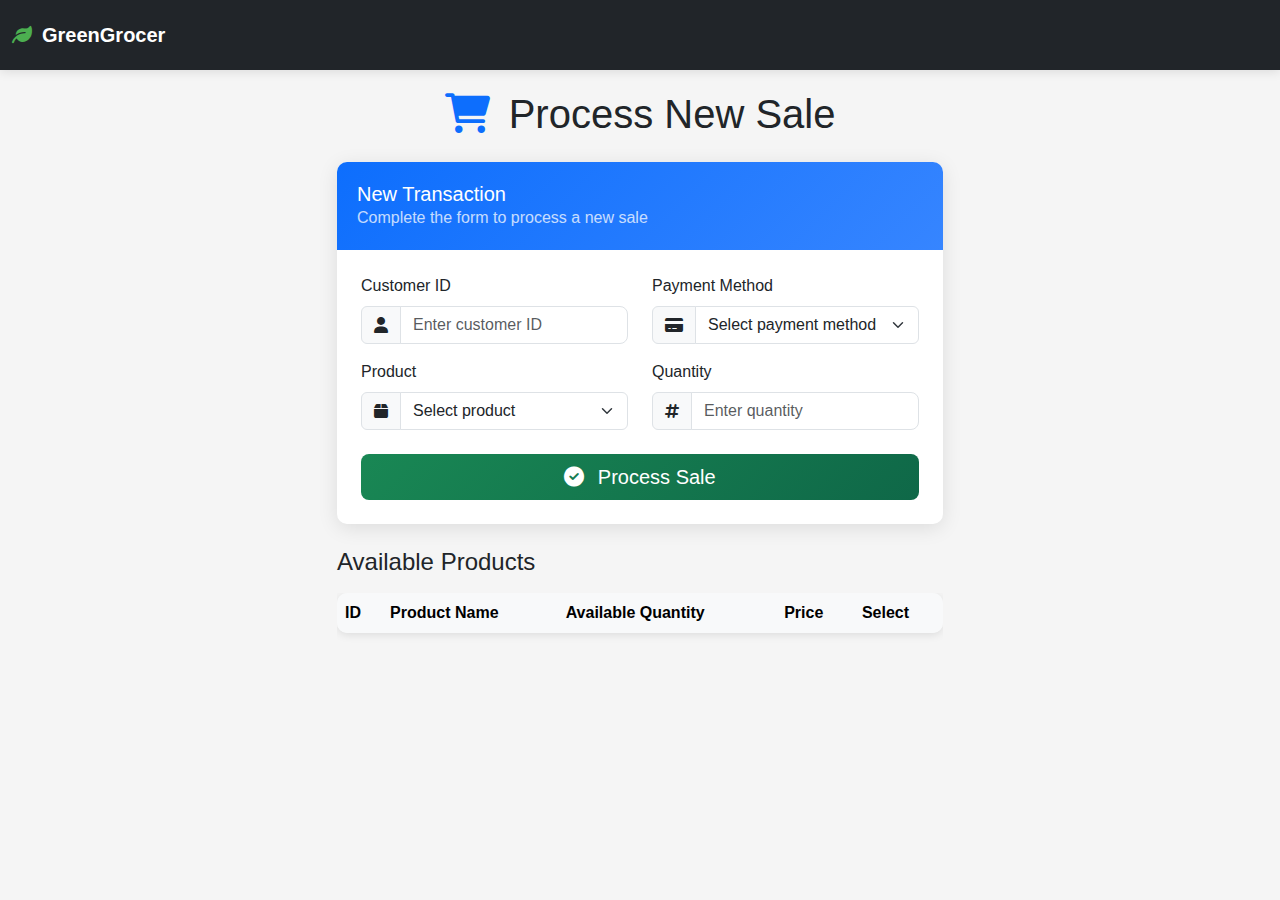
<file: UI/processale.html>
<!DOCTYPE html>
<html lang="en">
<head>
    <meta charset="UTF-8">
    <meta name="viewport" content="width=device-width, initial-scale=1.0">
    <title>Process Sale - Grocery Management System</title>
    <link rel="stylesheet" href="https://cdnjs.cloudflare.com/ajax/libs/font-awesome/6.0.0/css/all.min.css">
    <link rel="stylesheet" href="https://cdnjs.cloudflare.com/ajax/libs/bootstrap/5.1.3/css/bootstrap.min.css">
    <link rel="stylesheet" href="index.css">
</head>
<body>
    <!-- Header Navigation -->
    <nav class="navbar navbar-expand-lg navbar-dark bg-dark">
        <div class="container-fluid">
            <a href="./index.html" class="navbar-brand" href="#">
                <i class="fas fa-leaf logo-icon"></i> GreenGrocer
            </a>
            <div class="ms-auto d-flex align-items-center">
            </div>
        </div>
    </nav>
    
    <style>
        :root {
            --primary: #0d6efd;
            --secondary: #6c757d;
            --success: #198754;
            --info: #0dcaf0;
            --warning: #ffc107;
            --danger: #dc3545;
            --light: #f8f9fa;
            --dark: #212529;
        }
        
        body {
            background-color: #f5f5f5;
            font-family: 'Segoe UI', Tahoma, Geneva, Verdana, sans-serif;
        }
        
        .page-container {
            max-width: 1200px;
            margin: 0 auto;
            padding: 20px;
        }
        
        .sale-card {
            background: white;
            border-radius: 10px;
            box-shadow: 0 4px 20px rgba(0, 0, 0, 0.1);
            transition: transform 0.3s ease;
        }
        
        .sale-card:hover {
            transform: translateY(-5px);
        }
        
        .card-header {
            background: linear-gradient(135deg, var(--primary), #3685ff);
            color: white;
            border-radius: 10px 10px 0 0 !important;
            padding: 20px;
        }
        
        .form-control:focus, .form-select:focus {
            box-shadow: 0 0 0 3px rgba(13, 110, 253, 0.25);
        }
        
        .btn-process {
            background: linear-gradient(135deg, var(--success), #0f6848);
            border: none;
            transition: all 0.3s ease;
        }
        
        .btn-process:hover {
            background: linear-gradient(135deg, #0f6848, var(--success));
            transform: translateY(-2px);
            box-shadow: 0 4px 12px rgba(25, 135, 84, 0.3);
        }
        
        .animated-icon {
            animation: pulse 2s infinite;
        }
        
        @keyframes pulse {
            0% { transform: scale(1); }
            50% { transform: scale(1.1); }
            100% { transform: scale(1); }
        }
        
        .status-container {
            background-color: #f8f9fa;
            border-radius: 10px;
            padding: 15px;
            margin-top: 20px;
            display: none;
        }
        
        .status-success {
            background-color: rgba(25, 135, 84, 0.1);
            border-left: 4px solid var(--success);
        }
        
        .status-error {
            background-color: rgba(220, 53, 69, 0.1);
            border-left: 4px solid var(--danger);
        }
        
        .product-item {
            transition: all 0.2s ease;
        }
        
        .product-item:hover {
            background-color: rgba(13, 110, 253, 0.05);
        }
    </style>
    
    <div class="page-container">
        <h1 class="mb-4 text-center">
            <i class="fas fa-shopping-cart me-2 text-primary"></i>
            Process New Sale
        </h1>
        
        <div class="sale-card p-0">
            <div class="card-header">
                <h5 class="mb-0">New Transaction</h5>
                <p class="mb-0 opacity-75">Complete the form to process a new sale</p>
            </div>
            
            <div class="card-body p-4">
                <form id="saleForm">
                    <div class="row mb-3">
                        <div class="col-md-6">
                            <label for="customerID" class="form-label">Customer ID</label>
                            <div class="input-group">
                                <span class="input-group-text">
                                    <i class="fas fa-user"></i>
                                </span>
                                <input type="number" class="form-control" id="customerID" required placeholder="Enter customer ID">
                            </div>
                        </div>
                        
                        <div class="col-md-6">
                            <label for="paymentMethod" class="form-label">Payment Method</label>
                            <div class="input-group">
                                <span class="input-group-text">
                                    <i class="fas fa-credit-card"></i>
                                </span>
                                <select class="form-select" id="paymentMethod" required>
                                    <option value="" disabled selected>Select payment method</option>
                                    <option value="Cash">Cash</option>
                                    <option value="Credit Card">Credit Card</option>
                                    <option value="Debit Card">Debit Card</option>
                                    <option value="UPI">UPI</option>
                                    <option value="Other">Other</option>
                                </select>
                            </div>
                        </div>
                    </div>
                    
                    <div class="row mb-4">
                        <div class="col-md-6">
                            <label for="productID" class="form-label">Product</label>
                            <div class="input-group">
                                <span class="input-group-text">
                                    <i class="fas fa-box"></i>
                                </span>
                                <select class="form-select" id="productID" required>
                                    <option value="" disabled selected>Select product</option>
                                    <!-- Products will be populated by JavaScript -->
                                </select>
                            </div>
                        </div>
                        
                        <div class="col-md-6">
                            <label for="quantity" class="form-label">Quantity</label>
                            <div class="input-group">
                                <span class="input-group-text">
                                    <i class="fas fa-hashtag"></i>
                                </span>
                                <input type="number" class="form-control" id="quantity" min="1" required placeholder="Enter quantity">
                            </div>
                        </div>
                    </div>
                    
                    <div class="d-grid">
                        <button type="submit" class="btn btn-process btn-lg text-white">
                            <i class="fas fa-check-circle me-2"></i> Process Sale
                        </button>
                    </div>
                </form>
            </div>
        </div>
        
        <div id="statusContainer" class="status-container">
            <div class="d-flex align-items-center">
                <div id="statusIcon" class="me-3 fs-3">
                    <i class="fas fa-check-circle text-success"></i>
                </div>
                <div>
                    <h5 id="statusTitle" class="mb-1">Success</h5>
                    <p id="statusMessage" class="mb-0">Sale processed successfully!</p>
                </div>
            </div>
        </div>
        
        <div class="mt-4">
            <h4 class="mb-3">Available Products</h4>
            <div class="table-responsive">
                <table class="table table-hover">
                    <thead class="table-light">
                        <tr>
                            <th>ID</th>
                            <th>Product Name</th>
                            <th>Available Quantity</th>
                            <th>Price</th>
                            <th>Select</th>
                        </tr>
                    </thead>
                    <tbody id="productTable">
                        <!-- Products will be populated by JavaScript -->
                    </tbody>
                </table>
            </div>
        </div>
    </div>

    <script src="https://cdnjs.cloudflare.com/ajax/libs/bootstrap/5.1.3/js/bootstrap.bundle.min.js"></script>
    <script>
        // Fetch products and populate dropdown and table
        document.addEventListener('DOMContentLoaded', function() {
            fetch('http://localhost:5000/getproducts')
                .then(response => response.json())
                .then(products => {
                    const productSelect = document.getElementById('productID');
                    const productTable = document.getElementById('productTable');
                    
                    products.forEach(product => {
                        // Add to dropdown
                        const option = document.createElement('option');
                        option.value = product[0];
                        option.textContent = `${product[1]} - ₹${product[4]}`;
                        productSelect.appendChild(option);
                        
                        // Add to table
                        const row = document.createElement('tr');
                        row.className = 'product-item';
                        row.innerHTML = `
                            <td>${product[0]}</td>
                            <td>${product[1]}</td>
                            <td>${product[3]}</td>
                            <td>₹${product[4]}</td>
                            <td>
                                <button class="btn btn-sm btn-outline-primary select-product" data-id="${product[0]}">
                                    <i class="fas fa-shopping-cart"></i> Select
                                </button>
                            </td>
                        `;
                        productTable.appendChild(row);
                    });
                    
                    // Add event listeners to select buttons
                    document.querySelectorAll('.select-product').forEach(button => {
                        button.addEventListener('click', function() {
                            const productId = this.getAttribute('data-id');
                            document.getElementById('productID').value = productId;
                            document.getElementById('quantity').focus();
                        });
                    });
                })
                .catch(error => console.error('Error loading products:', error));
            
            // Form submission handler
            document.getElementById('saleForm').addEventListener('submit', function(e) {
                e.preventDefault();
                
                const formData = {
                    customer_id: parseInt(document.getElementById('customerID').value),
                    product_id: parseInt(document.getElementById('productID').value),
                    quantity: parseInt(document.getElementById('quantity').value),
                    payment_method: document.getElementById('paymentMethod').value
                };
                
                // Create form data object for sending
                const data = new FormData();
                data.append('data', JSON.stringify(formData));
                
                // Send the request
                fetch('http://localhost:5000/processSale', {
                    method: 'POST',
                    body: data
                })
                .then(response => response.json())
                .then(result => {
                    const statusContainer = document.getElementById('statusContainer');
                    const statusIcon = document.getElementById('statusIcon');
                    const statusTitle = document.getElementById('statusTitle');
                    const statusMessage = document.getElementById('statusMessage');
                    
                    statusContainer.style.display = 'block';
                    
                    if (result.success) {
                        statusContainer.className = 'status-container status-success';
                        statusIcon.innerHTML = '<i class="fas fa-check-circle text-success animated-icon"></i>';
                        statusTitle.textContent = 'Success';
                        statusMessage.textContent = result.message;
                        
                        // Reset form
                        document.getElementById('saleForm').reset();
                        
                        // Refresh product list after successful sale
                        setTimeout(() => {
                            window.location.reload();
                        }, 3000);
                    } else {
                        statusContainer.className = 'status-container status-error';
                        statusIcon.innerHTML = '<i class="fas fa-exclamation-circle text-danger animated-icon"></i>';
                        statusTitle.textContent = 'Error';
                        statusMessage.textContent = result.message;
                    }
                    
                    // Scroll to status message
                    statusContainer.scrollIntoView({ behavior: 'smooth' });
                })
                .catch(error => {
                    console.error('Error processing sale:', error);
                    const statusContainer = document.getElementById('statusContainer');
                    statusContainer.className = 'status-container status-error';
                    statusContainer.style.display = 'block';
                    document.getElementById('statusIcon').innerHTML = '<i class="fas fa-exclamation-circle text-danger"></i>';
                    document.getElementById('statusTitle').textContent = 'Error';
                    document.getElementById('statusMessage').textContent = 'Failed to process sale. Please try again.';
                });
            });
        });
    </script>
</body>
</html>
</file>
<file: UI/index.css>
:root {
            --primary-color: #4CAF50;
            --accent-color: #66BB6A;
            --header-height: 70px;
        }
        
        body {
            transition: background-color 0.3s ease, color 0.3s ease;
            min-height: 100vh;
            display: flex;
            flex-direction: column;
        }
        
        .navbar {
            box-shadow: 0 2px 10px rgba(0,0,0,0.1);
            height: var(--header-height);
        }
        
        .navbar-brand {
            font-weight: 700;
            display: flex;
            align-items: center;
            gap: 10px;
        }
        
        .logo-icon {
            color: var(--primary-color);
        }
        
        .sidebar {
            width: 280px;
            position: fixed;
            top: var(--header-height);
            bottom: 0;
            left: 0;
            padding: 20px;
            box-shadow: 0 0 10px rgba(0,0,0,0.1);
            transition: transform 0.3s ease;
            z-index: 100;
        }
        
        .sidebar-collapsed {
            transform: translateX(-280px);
        }
        
        .content-wrapper {
            margin-left: 280px;
            padding: 20px;
            flex: 1;
            transition: margin-left 0.3s ease;
        }
        
        .content-expanded {
            margin-left: 0;
        }
        
        .card {
            box-shadow: 0 4px 6px rgba(0,0,0,0.1);
            border-radius: 10px;
            border: none;
            transition: transform 0.2s, box-shadow 0.2s;
        }
        
        .card:hover {
            transform: translateY(-5px);
            box-shadow: 0 6px 12px rgba(0,0,0,0.15);
        }
        
        .nav-link {
            border-radius: 8px;
            margin-bottom: 8px;
            transition: all 0.2s;
        }
        
        .nav-link:hover, .nav-link.active {
            background-color: var(--primary-color);
            color: white !important;
        }
        
        .nav-link i {
            margin-right: 10px;
        }
        
        .form-control, .btn {
            border-radius: 8px;
        }
        
        .form-control:focus {
            border-color: var(--primary-color);
            box-shadow: 0 0 0 0.25rem rgba(76, 175, 80, 0.25);
        }
        
        .stat-card {
            padding: 15px;
            border-radius: 10px;
            margin-bottom: 20px;
            text-align: center;
        }
        
        .stat-card i {
            font-size: 2rem;
            margin-bottom: 10px;
        }
        
        .stat-card .stat-value {
            font-size: 1.8rem;
            font-weight: 700;
        }
        
        .stat-card .stat-label {
            font-size: 0.9rem;
            opacity: 0.8;
        }
        
        table {
            box-shadow: 0 2px 8px rgba(0,0,0,0.1);
            border-radius: 10px;
            overflow: hidden;
        }
        
        thead th {
            background-color: var(--primary-color);
            color: white;
            font-weight: 600;
            border: none !important;
        }
        
        tbody tr {
            transition: background-color 0.2s;
        }
        
        tbody tr:hover {
            background-color: rgba(76, 175, 80, 0.1);
        }
        
        .btn-toggle-sidebar {
            margin-right: 15px;
            cursor: pointer;
            font-size: 1.2rem;
        }
        
        .btn-success {
            background-color: var(--primary-color);
            border-color: var(--primary-color);
        }
        
        .btn-success:hover, .btn-success:focus {
            background-color: var(--accent-color);
            border-color: var(--accent-color);
        }

        /* Dark mode specific styles */
        [data-bs-theme="dark"] {
            --primary-color: #66BB6A;
            --accent-color: #81C784;
        }
        
        [data-bs-theme="dark"] .card {
            background-color: #2b3035;
        }
        
        [data-bs-theme="dark"] .table {
            color: #e1e1e1;
        }
        
        [data-bs-theme="dark"] .table tbody tr:hover {
            background-color: rgba(102, 187, 106, 0.15);
        }

        /* Animations */
        @keyframes fadeIn {
            from { opacity: 0; transform: translateY(20px); }
            to { opacity: 1; transform: translateY(0); }
        }
        
        .fade-in {
            animation: fadeIn 0.5s ease forwards;
        }
        
        .delay-1 { animation-delay: 0.1s; }
        .delay-2 { animation-delay: 0.2s; }
        .delay-3 { animation-delay: 0.3s; }
        .delay-4 { animation-delay: 0.4s; }
</file>
